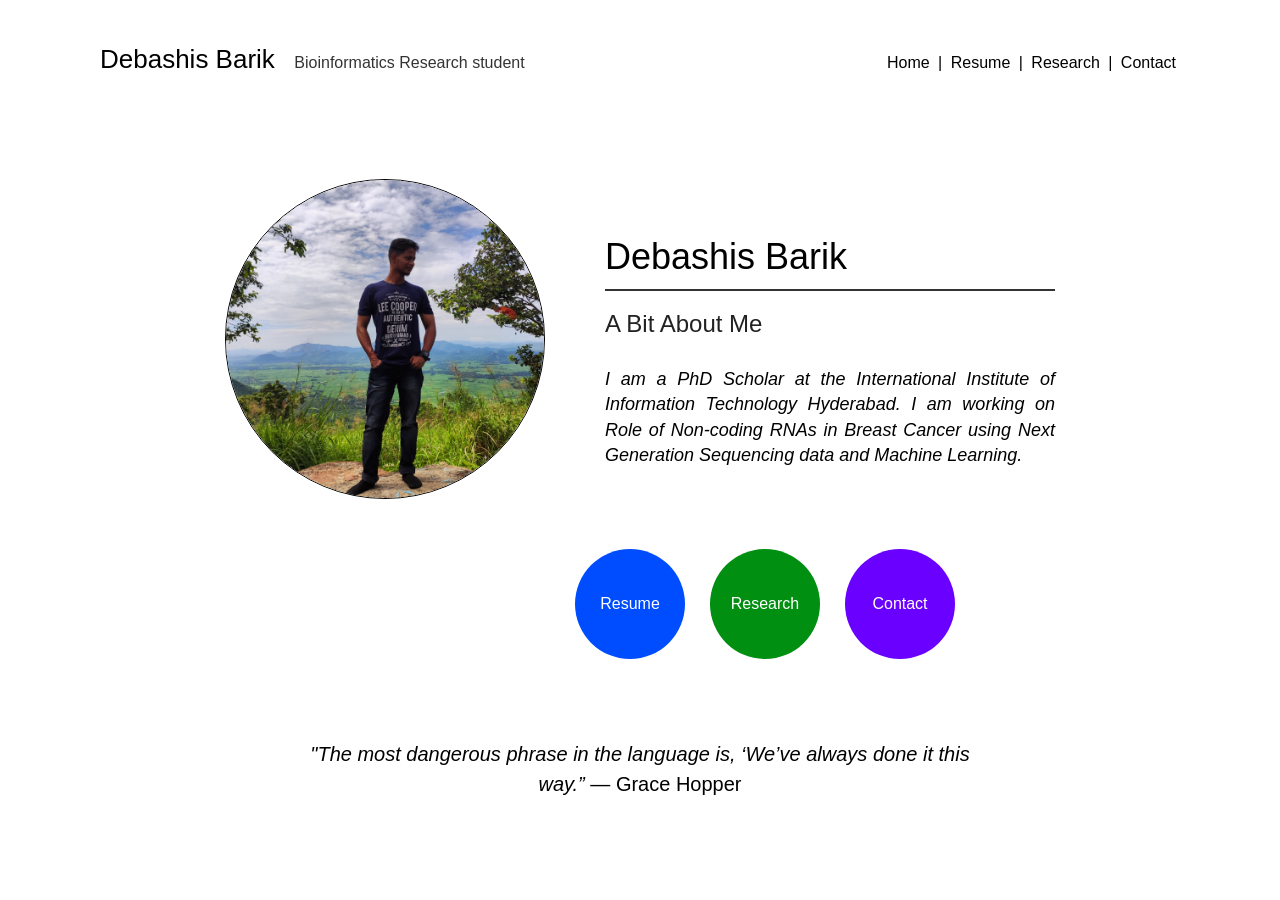
<file: Index.html>
<!DOCTYPE html>
<html lang="en">
<head>
    <meta charset="UTF-8">
    <meta name="viewport" content="width=device-width, initial-scale=1.0">
    <title>Debashis Barik - Portfolio</title>
    <link rel="stylesheet" href="./style.css">
</head>
<body>

    <header>
        <div class="header-left">
            <h1>Debashis Barik</h1>
            <span class="subtitle">Bioinformatics Research student</span>
        </div>
        <nav class="header-right">
            <a href="./Index.html">Home</a> |
            <a href="./Resume.html">Resume</a> |
            <a href="./Research.html">Research</a> |
            <a href="./contact.html">Contact</a>

        </nav>
    </header>

    <main>
    <section class="hero-section">
    <div class="profile-pic-container">
        <img src="IMG_20191128_100114_761.jpg" alt="Debashis Barik" class="profile-img">
    </div>
            
            <div class="about-text">
                <h2>Debashis Barik</h2>
                <h3>A Bit About Me</h3>
                <p>I am a PhD Scholar at the International Institute of Information Technology Hyderabad. I am working on Role of Non-coding RNAs in Breast Cancer using Next Generation Sequencing data and Machine Learning.</p>
            </div>
        </section>

        <section class="action-buttons">
            <a href="./Resume.html" class="circle-btn btn-resume">Resume</a>
            <a href="./Research.html" class="circle-btn btn-research">Research</a>
            <a href="contact.html" class="circle-btn btn-personal">Contact</a>
        </section>

        <section class="quote-section">
            <p><em>"The most dangerous phrase in the language is, ‘We’ve always done it this way.”</em> —  Grace Hopper</p>
        </section>
    </main>

</body>
</html>
</file>
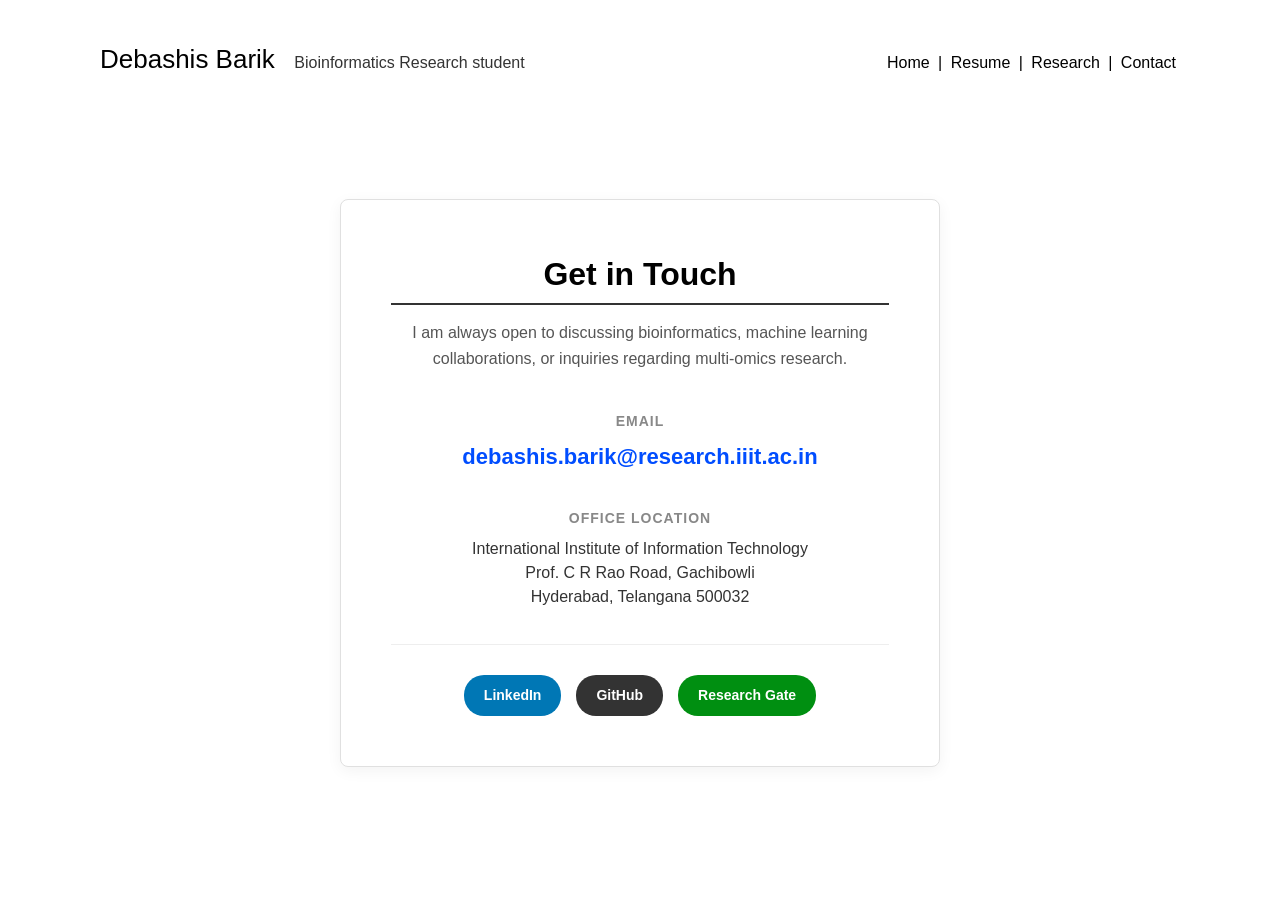
<file: contact.html>
<!DOCTYPE html>
<html lang="en">
<head>
    <meta charset="UTF-8">
    <meta name="viewport" content="width=device-width, initial-scale=1.0">
    <title>Debashis Barik - Portfolio</title>
    <link rel="stylesheet" href="./style.css">
</head>
<body>

    <header>
        <div class="header-left">
            <h1>Debashis Barik</h1>
            <span class="subtitle">Bioinformatics Research student</span>
        </div>
        <nav class="header-right">
            <a href="./Index.html">Home</a> |
            <a href="./Resume.html">Resume</a> |
            <a href="./Research.html">Research</a> |
            <a href="./contact.html">Contact</a>
        </nav>
    </header>

<main class="content-container centered-contact">
        <div class="contact-card">
            <h2>Get in Touch</h2>
            <p class="contact-intro">I am always open to discussing bioinformatics, machine learning collaborations, or inquiries regarding multi-omics research.</p>
            
            <div class="direct-contact">
                <h3>Email</h3>
                <a href="mailto:your.email@research.iiit.ac.in" class="email-link">debashis.barik@research.iiit.ac.in</a>
            </div>

            <div class="direct-contact">
                <h3>Office Location</h3>
                <p>International Institute of Information Technology<br>
                Prof. C R Rao Road, Gachibowli<br>
                Hyderabad, Telangana 500032</p>
            </div>

            <div class="academic-profiles">
                <a href="https://www.linkedin.com/in/debashis-barik-a02941222/" class="profile-btn linkedin">LinkedIn</a>
                <a href="https://github.com/Dev-iiith" class="profile-btn github">GitHub</a>
                <a href="https://www.researchgate.net/profile/Debashis-Barik-3?ev=hdr_xprf" class="profile-btn scholar">Research Gate</a>
            </div>
        </div>
    </main>

</body>
</html>
</file>
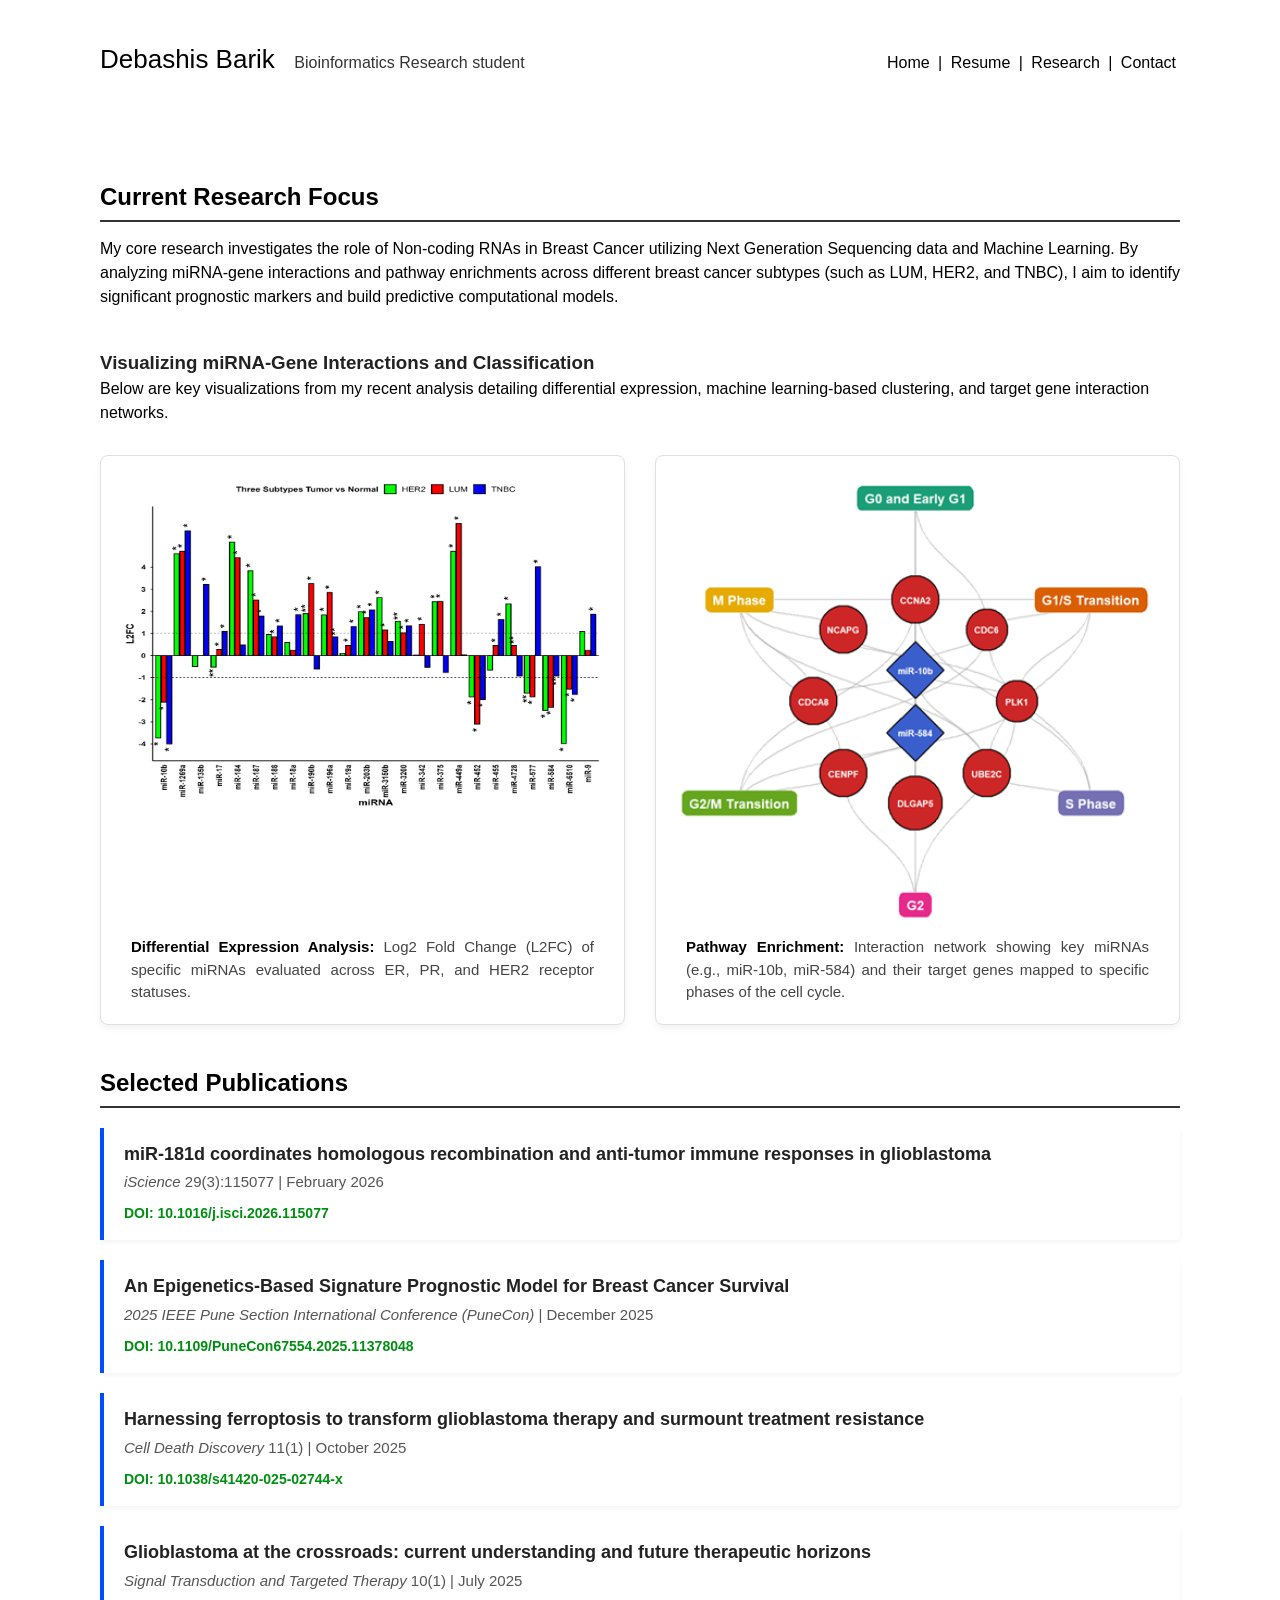
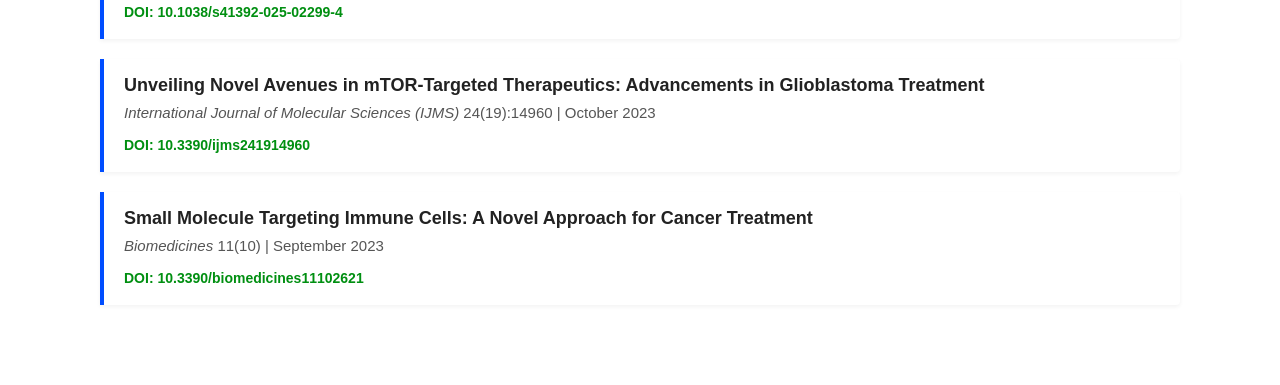
<file: Research.html>
<!DOCTYPE html>
<html lang="en">
<head>
    <meta charset="UTF-8">
    <meta name="viewport" content="width=device-width, initial-scale=1.0">
    <title>Debashis Barik - Portfolio</title>
    <link rel="stylesheet" href="./style.css">
</head>
<body>

    <header>
        <div class="header-left">
            <h1>Debashis Barik</h1>
            <span class="subtitle">Bioinformatics Research student</span>
        </div>
        <nav class="header-right">
            <a href="./Index.html">Home</a> |
            <a href="./Resume.html">Resume</a> |
            <a href="./Research.html">Research</a> |
            <a href="./contact.html">Contact</a>
        </nav>
    </header>

    <main class="content-container">
        
        <div class="section-block">
            <h2>Current Research Focus</h2>
            <p>My core research investigates the role of Non-coding RNAs in Breast Cancer utilizing Next Generation Sequencing data and Machine Learning. By analyzing miRNA-gene interactions and pathway enrichments across different breast cancer subtypes (such as LUM, HER2, and TNBC), I aim to identify significant prognostic markers and build predictive computational models.</p>
        </div>

        <div class="section-block">
            <h3>Visualizing miRNA-Gene Interactions and Classification</h3>
            <p>Below are key visualizations from my recent analysis detailing differential expression, machine learning-based clustering, and target gene interaction networks.</p>
            
            <div class="research-gallery">
                
                <figure class="gallery-item">
                    <img src="Picture1.png" alt="miRNA L2FC across Receptor Status">
                    <figcaption>
                        <b>Differential Expression Analysis:</b> Log2 Fold Change (L2FC) of specific miRNAs evaluated across ER, PR, and HER2 receptor statuses.
                    </figcaption>
                </figure>
                <figure class="gallery-item">
                    <img src="./picutre3.png" alt="miRNA-Gene Interaction Network across Cell Cycle">
                    <figcaption>
                        <b>Pathway Enrichment:</b> Interaction network showing key miRNAs (e.g., miR-10b, miR-584) and their target genes mapped to specific phases of the cell cycle.
                    </figcaption>
                </figure>

            </div>
        </div>
         <div class="section-block">
            <h2>Selected Publications</h2>
            <div class="publication-list">
                
                <div class="pub-item">
                    <div class="pub-title">miR-181d coordinates homologous recombination and anti-tumor immune responses in glioblastoma</div>
                    <div class="pub-meta"><i>iScience</i> 29(3):115077 | February 2026</div>
                    <div class="pub-doi"><a href="https://doi.org/10.1016/j.isci.2026.115077" target="_blank">DOI: 10.1016/j.isci.2026.115077</a></div>
                </div>

                <div class="pub-item">
                    <div class="pub-title">An Epigenetics-Based Signature Prognostic Model for Breast Cancer Survival</div>
                    <div class="pub-meta"><i>2025 IEEE Pune Section International Conference (PuneCon)</i> | December 2025</div>
                    <div class="pub-doi"><a href="https://doi.org/10.1109/PuneCon67554.2025.11378048" target="_blank">DOI: 10.1109/PuneCon67554.2025.11378048</a></div>
                </div>

                <div class="pub-item">
                    <div class="pub-title">Harnessing ferroptosis to transform glioblastoma therapy and surmount treatment resistance</div>
                    <div class="pub-meta"><i>Cell Death Discovery</i> 11(1) | October 2025</div>
                    <div class="pub-doi"><a href="https://doi.org/10.1038/s41420-025-02744-x" target="_blank">DOI: 10.1038/s41420-025-02744-x</a></div>
                </div>

                <div class="pub-item">
                    <div class="pub-title">Glioblastoma at the crossroads: current understanding and future therapeutic horizons</div>
                    <div class="pub-meta"><i>Signal Transduction and Targeted Therapy</i> 10(1) | July 2025</div>
                    <div class="pub-doi"><a href="https://doi.org/10.1038/s41392-025-02299-4" target="_blank">DOI: 10.1038/s41392-025-02299-4</a></div>
                </div>

                <div class="pub-item">
                    <div class="pub-title">Unveiling Novel Avenues in mTOR-Targeted Therapeutics: Advancements in Glioblastoma Treatment</div>
                    <div class="pub-meta"><i>International Journal of Molecular Sciences (IJMS)</i> 24(19):14960 | October 2023</div>
                    <div class="pub-doi"><a href="https://doi.org/10.3390/ijms241914960" target="_blank">DOI: 10.3390/ijms241914960</a></div>
                </div>

                <div class="pub-item">
                    <div class="pub-title">Small Molecule Targeting Immune Cells: A Novel Approach for Cancer Treatment</div>
                    <div class="pub-meta"><i>Biomedicines</i> 11(10) | September 2023</div>
                    <div class="pub-doi"><a href="https://doi.org/10.3390/biomedicines11102621" target="_blank">DOI: 10.3390/biomedicines11102621</a></div>
                </div>

            </div>
        </div>

    </main>

</body>
</html>
</file>
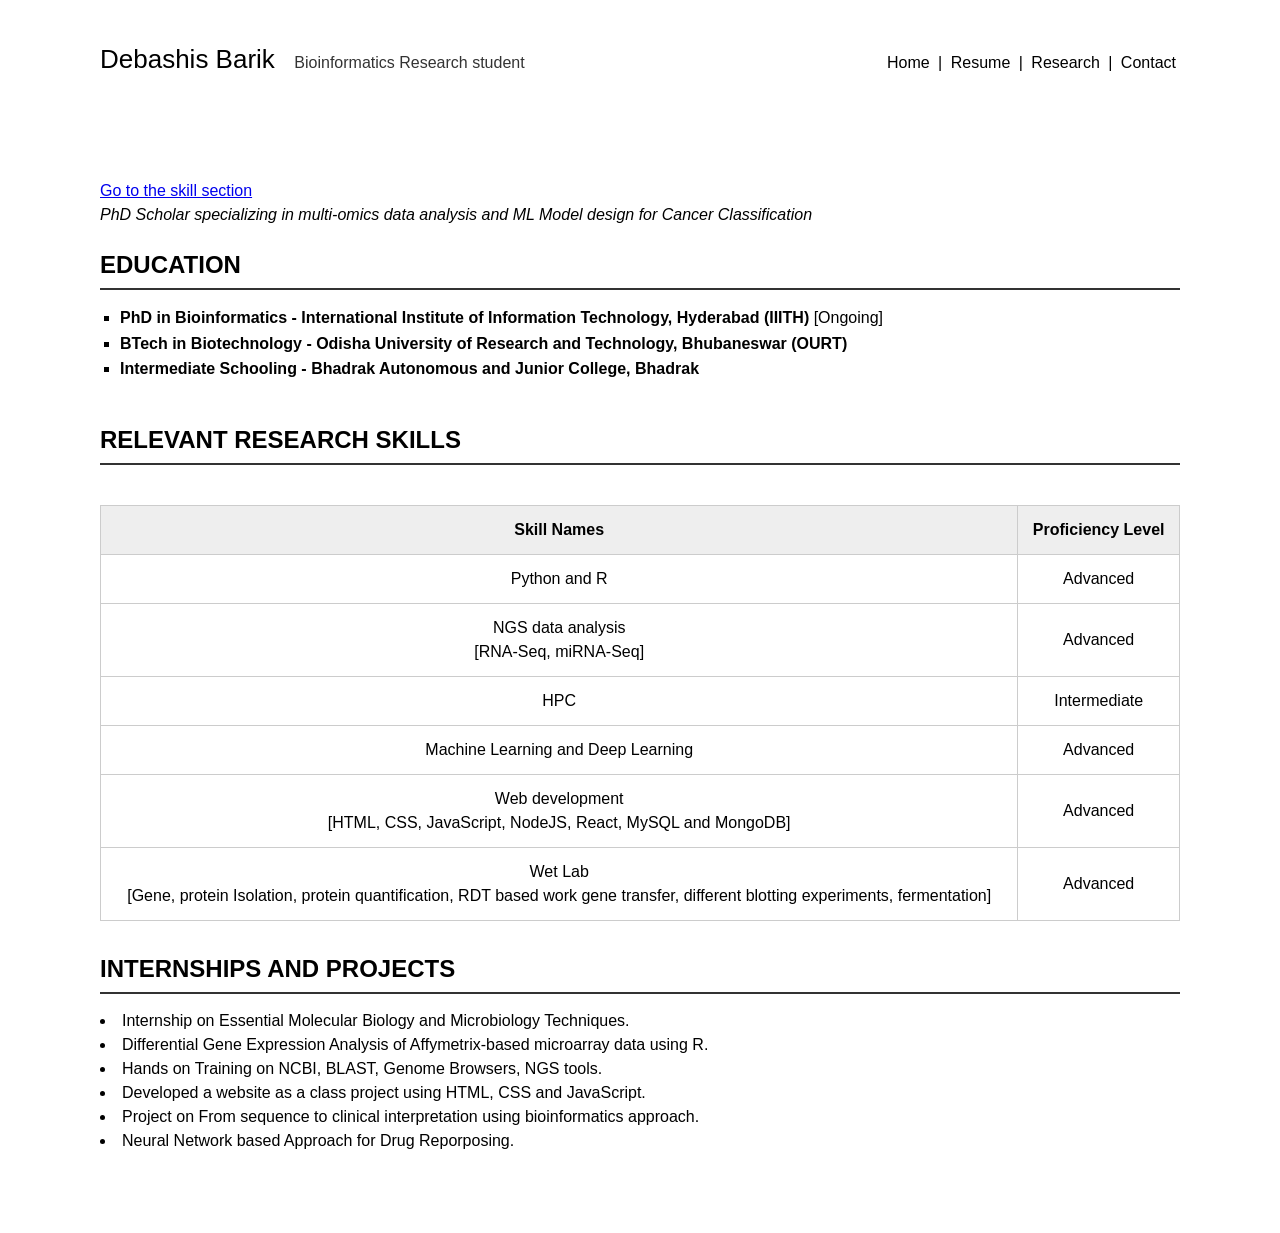
<file: Resume.html>
<!DOCTYPE html>
<html lang="en">
<head>
    <meta charset="UTF-8">
    <meta name="viewport" content="width=device-width, initial-scale=1.0">
    <title>Debashis Barik - Portfolio</title>
    <link rel="stylesheet" href="./style.css">
</head>
<body>

    <header>
        <div class="header-left">
            <h1>Debashis Barik</h1>
            <span class="subtitle">Bioinformatics Research student</span>
        </div>
        <nav class="header-right">
            <a href="./Index.html">Home</a> |
            <a href="./Resume.html">Resume</a> |
            <a href="./Research.html">Research</a> |
            <a href="./contact.html">Contact</a>
        </nav>
    </header>


<a href="skills-section"> Go to the skill section </a>
<div class="section-block">
<i> PhD Scholar specializing in multi-omics data analysis and ML Model design for Cancer Classification</i>
<h2>EDUCATION</h2>
<ul>
    <li><b>PhD in Bioinformatics - International Institute of Information Technology, Hyderabad (IIITH)</b> [Ongoing]</li>
    <li><b>BTech in Biotechnology - Odisha University of Research and Technology, Bhubaneswar (OURT)</b></li>
    <li><b>Intermediate Schooling - Bhadrak Autonomous and Junior College, Bhadrak</b></li>
</ul>
</div>
<div class="section-block">
    <a href="#skills-section"></a>
    <h2>RELEVANT RESEARCH SKILLS</h2>
</div>
<table class="table">
    <tr>
        <th>Skill Names</th>
        <th>Proficiency Level</th>
    </tr>
    <tr>
        <td>Python and R</td>
        <td> Advanced</td>
    </tr>
    <tr>
        <td>
            NGS data analysis <br>[RNA-Seq, miRNA-Seq]</td>
        <td>Advanced</td>
    </tr>
    <tr>
        <td>HPC </td>
        <td>Intermediate</td>
    </tr>
    <tr>
        <td>Machine Learning and Deep Learning</td>
        <td>Advanced</td>
    </tr>
    <tr>
        <td>Web development <br>
            [HTML, CSS, JavaScript, NodeJS, React, MySQL and MongoDB]</td>
        <td> Advanced</td>
    </tr>
    <tr>
        <td>
            Wet Lab <br>
            [Gene, protein Isolation, protein quantification, RDT based work gene transfer, different blotting experiments, fermentation]
        </td>
        <td>
            Advanced
        </td>
    </tr>
</table>

<div class="section-block">
    <h2>INTERNSHIPS AND PROJECTS</h2>
    <li>Internship on Essential Molecular Biology and Microbiology Techniques.</li>
    <li>Differential Gene Expression Analysis of Affymetrix-based microarray data using R.</li>
    <li>Hands on Training on NCBI, BLAST, Genome Browsers, NGS tools.</li>
    <li> Developed a website as a class project using HTML, CSS and JavaScript.</li>
    <li>Project on From sequence to clinical interpretation using bioinformatics approach.</li>
    <li>Neural Network based Approach for Drug Reporposing.</li>
</div>

</body>
</file>
<file: style.css>
/* Base Reset */
* {
    box-sizing: border-box;
    margin: 0;
    padding: 0;
}

body {
    font-family: Arial, sans-serif;
    color: #000;
    background-color: #fff;
    line-height: 1.5;
    padding: 40px 60px;
    max-width: 1200px;
    margin: 0 auto;
}

/* Header Navigation */
header {
    display: flex;
    justify-content: space-between;
    align-items: baseline;
    margin-bottom: 100px;
}

.header-left h1 {
    display: inline-block;
    font-size: 26px;
    font-weight: normal;
    margin-right: 15px;
}

.header-left .subtitle {
    font-size: 16px;
    color: #333;
}

.header-right {
    font-size: 16px;
}

.header-right a {
    text-decoration: none;
    color: #000;
    padding: 0 4px;
}

.header-right a:hover {
    text-decoration: underline;
}

/* Hero / About Section */
.hero-section {
    display: flex;
    align-items: center;
    justify-content: center;
    gap: 60px;
    margin-bottom: 50px;
}

.profile-pic-container {
    width: 320px;
    height: 320px;
    border: 1px solid #000;
    border-radius: 50%;
    display: flex;
    align-items: center;
    justify-content: center;
    font-size: 16px;
    overflow: hidden; /* Ensures the image stays within the circle */
}

.profile-img {
    width: 100%;
    height: 100%;
    object-fit: cover;
}

.about-text {
    max-width: 450px;
}

.about-text h2 {
    font-size: 36px;
    font-weight: normal;
    margin-bottom: 5px;
}

.about-text h3 {
    font-size: 24px;
    font-weight: normal;
    margin-bottom: 25px;
}

.about-text p {
    font-size: 18px;
    text-align: left;
    line-height: 1.4;
    font-style: italic;
    text-align: justify;
}

/* Circular Action Buttons */
.action-buttons {
    display: flex;
    justify-content: center;
    gap: 25px;
    margin-bottom: 80px;
    margin-left: 250px; 
}

.circle-btn {
    width: 110px;
    height: 110px;
    border-radius: 50%;
    display: flex;
    align-items: center;
    justify-content: center;
    text-decoration: none;
    color: #fff;
    font-size: 16px;
    transition: transform 0.2s ease, box-shadow 0.2s ease;
}

.circle-btn:hover {
    transform: translateY(-5px);
    box-shadow: 0 10px 15px rgba(0,0,0,0.1);
}

/* Button Colors */
.btn-resume { background-color: #004dff; }
.btn-research { background-color: #008f11; }
.btn-outreach { background-color: #d80073; }
.btn-personal { background-color: #6a00ff; }

/* Quote Section */
.quote-section {
    text-align: center;
    font-size: 20px;
    margin-top: 60px;
}

.quote-section p {
    max-width: 700px;
    margin: 0 auto;
}

/* =========================================
   Resume Page Specific Styles 
   ========================================= */

.resume-container {
    max-width: 800px;
    margin: 0 auto;
    background-color: #f9f9f9;
    padding: 40px;
    border-radius: 8px;
}

.nav-link {
    display: inline-block;
    margin-bottom: 20px;
    color: #004dff;
    text-decoration: none;
    font-weight: bold;
}

.nav-link:hover {
    text-decoration: underline;
}

table {
    width: 100%;
    border-collapse: collapse;
    margin-bottom: 30px;
    margin-top: 10px;
    background-color: #fff;
}


th, td {
    border: 1px solid #ccc;
    padding: 12px;
    text-align: center;
}

th {
    background-color: #eee;
}

.section-block {
    margin-bottom: 40px;
}

h2 {
    border-bottom: 2px solid #333;
    padding-bottom: 5px;
    margin-bottom: 15px;
    margin-top: 20px;
}

h3 {
    margin-top: 15px;
    color: #222;
}

ul {
    list-style-type: square;
    margin-left: 20px;
    line-height: 1.6;
}
/* =========================================
   Personal Page Specific Styles 
   ========================================= */

.personal-container {
    max-width: 1000px;
    margin: 0 auto;
    padding: 20px 0 60px 0;
}

.personal-header {
    text-align: center;
    margin-bottom: 60px;
}

.personal-header h2 {
    font-size: 36px;
    margin-bottom: 10px;
    color: #222;
}

.personal-header p {
    font-size: 18px;
    color: #555;
    max-width: 600px;
    margin: 0 auto;
}

/* Grid Layout for Hobby Cards */
.hobby-grid {
    display: grid;
    grid-template-columns: repeat(auto-fit, minmax(300px, 1fr));
    gap: 40px;
}

/* Individual Card Styling */
.hobby-card {
    background-color: #fff;
    border-radius: 16px;
    overflow: hidden;
    box-shadow: 0 10px 30px rgba(0, 0, 0, 0.08);
    transition: transform 0.3s ease, box-shadow 0.3s ease;
}

.hobby-card:hover {
    transform: translateY(-10px);
    box-shadow: 0 15px 35px rgba(0, 0, 0, 0.15);
}

/* Image Placeholder Styling */
.hobby-img-placeholder {
    height: 200px;
    width: 100%;
    display: flex;
    align-items: center;
    justify-content: center;
    font-size: 24px;
    color: #333;
    font-weight: bold;
    /* Optional: If you use an actual img tag inside, ensure it covers the area */
}

.hobby-img-placeholder img {
    width: 100%;
    height: 100%;
    object-fit: cover;
}

.hobby-content {
    padding: 25px;
}

.hobby-content h3 {
    margin-bottom: 10px;
    font-size: 22px;
    color: #111;
}

.hobby-content p {
    font-size: 16px;
    color: #666;
    line-height: 1.6;
}
/* =========================================
   Publication List Styles 
   ========================================= */

.publication-list {
    display: flex;
    flex-direction: column;
    gap: 20px;
    margin-top: 20px;
}

.pub-item {
    background-color: #fff;
    border-left: 4px solid #004dff; /* Adds a nice blue accent line */
    padding: 15px 20px;
    box-shadow: 0 2px 4px rgba(0,0,0,0.05);
    border-radius: 0 4px 4px 0;
    transition: transform 0.2s ease, box-shadow 0.2s ease;
}

.pub-item:hover {
    transform: translateX(5px);
    box-shadow: 0 4px 8px rgba(0,0,0,0.1);
}

.pub-title {
    font-size: 18px;
    font-weight: bold;
    color: #222;
    margin-bottom: 5px;
    line-height: 1.3;
}

.pub-authors {
    font-size: 15px;
    color: #444;
    margin-bottom: 3px;
}

.pub-meta {
    font-size: 15px;
    color: #555;
    margin-bottom: 8px;
}

.pub-doi a {
    font-size: 14px;
    color: #008f11; /* Uses the green from your buttons */
    text-decoration: none;
    font-weight: bold;
}

.pub-doi a:hover {
    text-decoration: underline;
    
}
/* =========================================
   Updated Research Gallery Layout (2 Columns)
   ========================================= */

.research-gallery {
    /* Use grid to place them side-by-side */
    display: grid;
    grid-template-columns: 1fr 1fr; /* Creates two equal-width columns */
    gap: 30px; /* Space between the two pictures */
    margin-top: 30px;
    align-items: stretch; /* Makes sure both white cards are the same height */
}

.gallery-item {
    background: #fff;
    border: 1px solid #e0e0e0;
    border-radius: 8px;
    padding: 20px;
    box-shadow: 0 4px 6px rgba(0,0,0,0.05);
    display: flex;
    flex-direction: column; /* Keeps image above text inside the card */
    justify-content: space-between; /* Pushes text to the bottom evenly */
}

.gallery-item img {
    width: 100%;
    height: auto;
    display: block;
    margin: 0 auto 15px auto;
    border-radius: 4px;
}

.gallery-item figcaption {
    font-size: 15px;
    color: #444;
    line-height: 1.5;
    text-align: justify;
    padding: 0 10px;
}

.gallery-item figcaption b {
    color: #000;
}

/* Make it responsive: Stack them back on top of each other on mobile phones */
@media (max-width: 768px) {
    .research-gallery {
        grid-template-columns: 1fr; /* Changes back to 1 column on small screens */
    }
}
/* =========================================
   Minimalist Contact Page Styles 
   ========================================= */

.centered-contact {
    display: flex;
    justify-content: center;
    padding-top: 20px;
    padding-bottom: 60px;
}

.contact-card {
    background-color: #fff;
    padding: 50px;
    border: 1px solid #e0e0e0;
    border-radius: 8px;
    box-shadow: 0 4px 15px rgba(0,0,0,0.05);
    max-width: 600px;
    text-align: center;
}

.contact-card h2 {
    margin-top: 0;
    margin-bottom: 15px;
    font-size: 32px;
}

.contact-intro {
    font-size: 16px;
    color: #555;
    margin-bottom: 40px;
    line-height: 1.6;
}

.direct-contact {
    margin-bottom: 35px;
}

.direct-contact h3 {
    font-size: 14px;
    text-transform: uppercase;
    letter-spacing: 1px;
    color: #888;
    margin-bottom: 8px;
}

.email-link {
    font-size: 22px;
    font-weight: bold;
    color: #004dff; /* Matches your Resume button */
    text-decoration: none;
    transition: color 0.2s ease;
}

.email-link:hover {
    color: #0033aa;
    text-decoration: underline;
}

.direct-contact p {
    font-size: 16px;
    color: #333;
    line-height: 1.5;
}

.academic-profiles {
    display: flex;
    justify-content: center;
    gap: 15px;
    margin-top: 30px;
    padding-top: 30px;
    border-top: 1px solid #eee;
}

.profile-btn {
    padding: 10px 20px;
    border-radius: 20px;
    text-decoration: none;
    font-size: 14px;
    font-weight: bold;
    color: #fff;
    transition: transform 0.2s ease, box-shadow 0.2s ease;
}

.profile-btn:hover {
    transform: translateY(-2px);
    box-shadow: 0 4px 10px rgba(0,0,0,0.15);
}

/* Matching your existing color palette */
.linkedin { background-color: #0077b5; }
.github { background-color: #333; }
.scholar { background-color: #008f11; } /* Matches your Research button */
</file>
